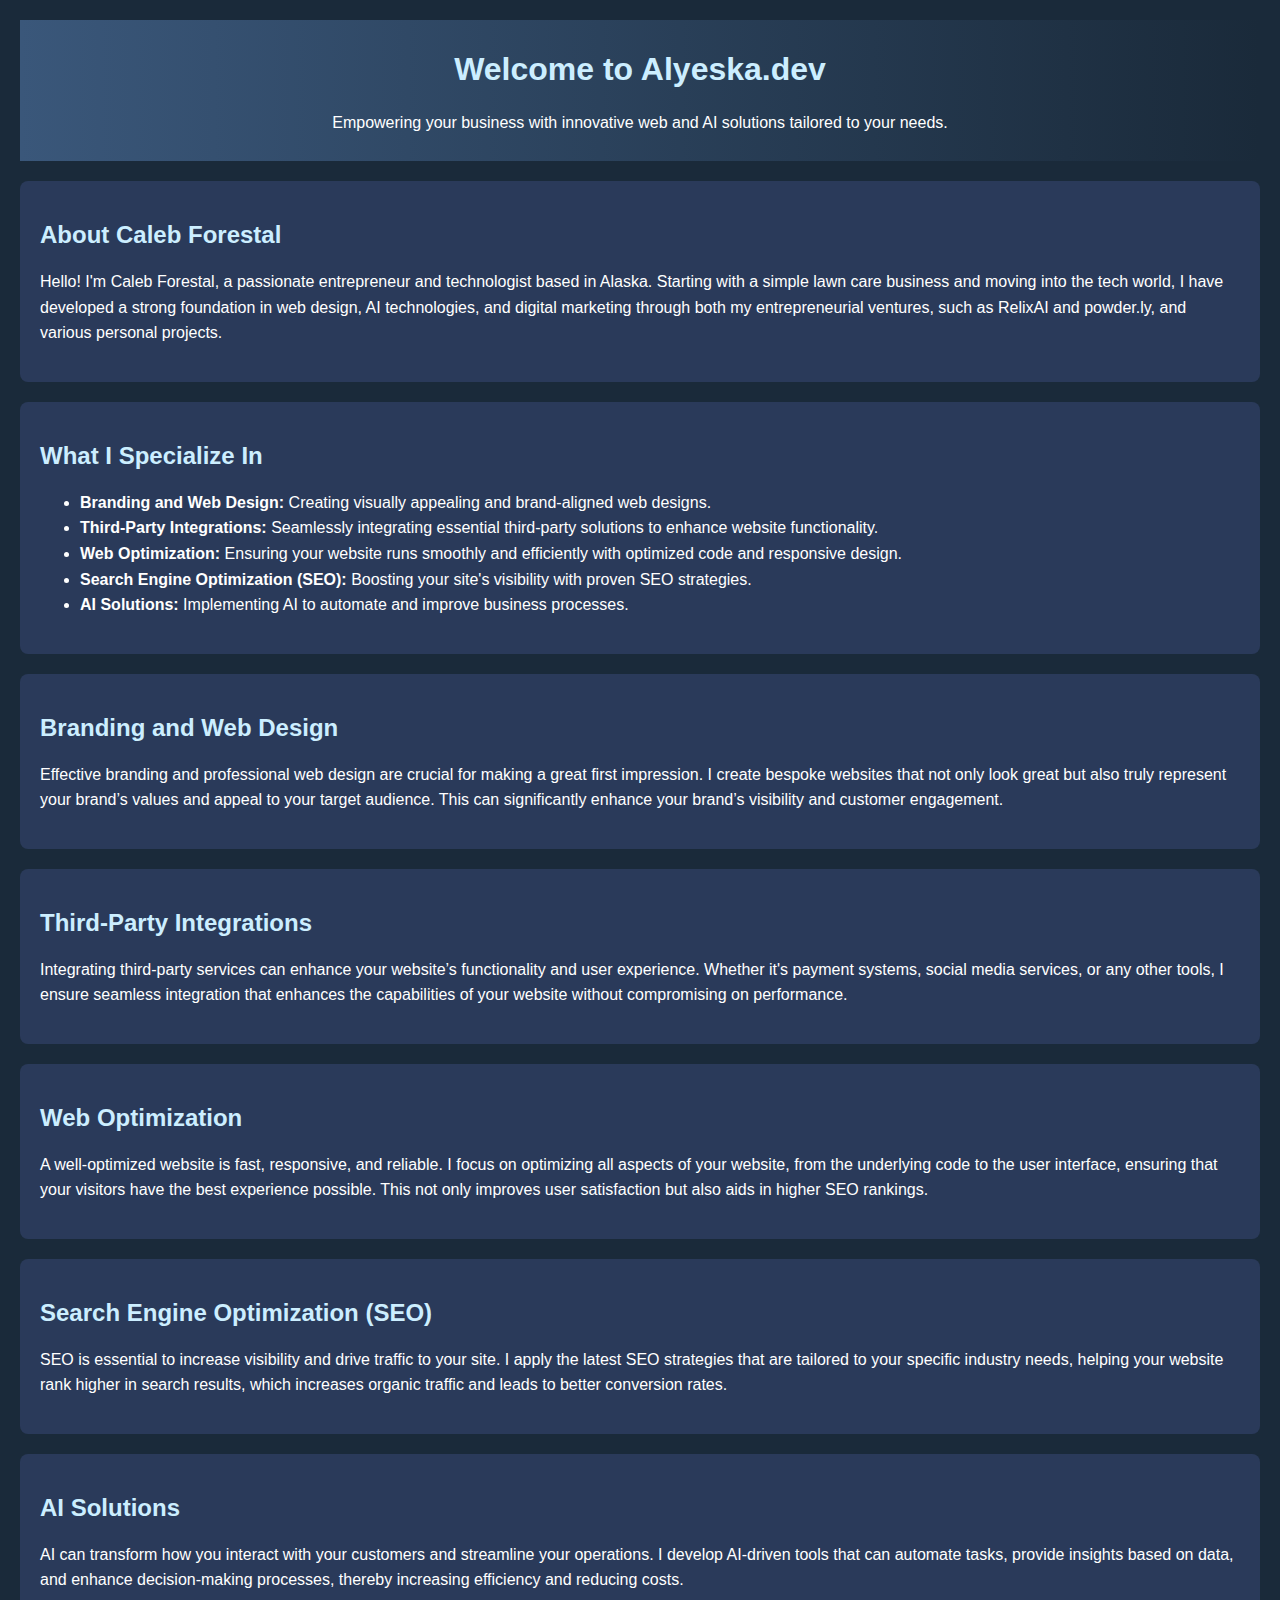
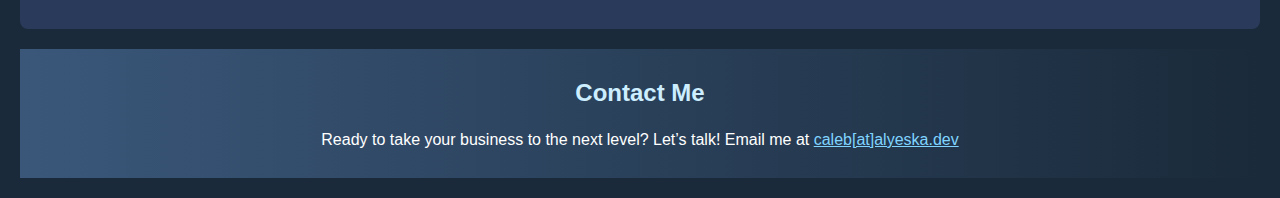
<file: index.html>
<!DOCTYPE html>
<html lang="en">

<head>
    <meta charset="UTF-8">
    <meta name="viewport" content="width=device-width, initial-scale=1.0">

    <link rel="apple-touch-icon" sizes="180x180" href="/img/apple-touch-icon.png">
    <link rel="icon" type="image/png" sizes="32x32" href="/img/favicon-32x32.png">
    <link rel="icon" type="image/png" sizes="16x16" href="/img/favicon-16x16.png">
    <link rel="shortcut icon" href="/img/favicon.ico">
    <link rel="manifest" href="/site.webmanifest">
    <meta name="description"
        content="Caleb Forestal - Specializing in Web Development, AI Integrations, and Practical Business Structure Insights in Alaska.">
    <meta name="keywords"
        content="Caleb Forestal, Alyeska.dev, Web Development, AI Integration, Business Consulting, Entrepreneur, Alaska">
    <title>Caleb Forestal</title>
    

    <!-- <meta name="robots" content="index, follow"> -->
    <!-- <link rel="stylesheet" href="/style.css"> -->
    <!-- <meta name="theme-color" content="#2A3A5A"> -->
    <!-- <meta name="language" content="English"> -->
    <!-- <meta http-equiv="Content-Security-Policy" content="default-src 'self';"> -->

    <!-- <meta property="og:title" content="Caleb Forestal | Alyeska.dev">
    <meta property="og:description" content="Empowering your business with innovative web and AI solutions from Alaska.">
    <meta property="og:image" content="public/social-share-image.png">
    <meta property="og:url" content="https://alyeska.dev">
    <meta property="og:type" content="website">
    <meta property="og:site_name" content="Alyeska.dev">

    <meta name="twitter:card" content="summary_large_image">
    <meta name="twitter:creator" content="@CalebForestal">
    <meta name="twitter:title" content="Caleb Forestal | Alyeska.dev">
    <meta name="twitter:description" content="Empowering your business with innovative web and AI solutions from Alaska.">
    <meta name="twitter:image" content="public/social-share-image.png"> -->

    <style>
        body {
            font-family: 'Arial', sans-serif;
            color: #ffffff;
            background-color: #1a2a3a;
            margin: 0;
            padding: 20px;
            font-size: 16px;
        }

        header,
        footer {
            background: linear-gradient(to right, #3a577a, #1a2a3a);
            padding: 10px 20px;
            text-align: center;
        }

        section {
            background-color: #2a3a5a;
            margin: 20px 0;
            padding: 20px;
            border-radius: 8px;
        }

        h1,
        h2 {
            color: #cceeff;
        }

        p,
        li {
            line-height: 1.6;
        }

        a {
            color: #80d4ff;
        }
    </style>

    <!-- Google tag (gtag.js) -->
    <script async src="https://www.googletagmanager.com/gtag/js?id=G-668FSQRT3T"></script>
    <script>
        window.dataLayer = window.dataLayer || [];
        function gtag() { dataLayer.push(arguments); }
        gtag('js', new Date());

        gtag('config', 'G-668FSQRT3T');
    </script>
</head>

<body>
    <header>
        <h1>Welcome to Alyeska.dev</h1>
        <p>Empowering your business with innovative web and AI solutions tailored to your needs.</p>
    </header>

    <!-- <nav>
        <ul>
            <li><a href="#about">About Me</a></li>
            <li><a href="#services">Services</a></li>
            <li><a href="#contact">Contact</a></li>
        </ul>
    </nav> -->

    <section id="about">
        <h2>About Caleb Forestal</h2>
        <p>Hello! I'm Caleb Forestal, a passionate entrepreneur and technologist based in Alaska. Starting with a simple
            lawn care business and moving into the tech world, I have developed a strong foundation in web design, AI
            technologies, and digital marketing through both my entrepreneurial ventures, such as RelixAI and powder.ly,
            and various personal projects.</p>
    </section>

    <section id="services">
        <h2>What I Specialize In</h2>
        <ul>
            <li><strong>Branding and Web Design:</strong> Creating visually appealing and brand-aligned web designs.
            </li>
            <li><strong>Third-Party Integrations:</strong> Seamlessly integrating essential third-party solutions to
                enhance website functionality.</li>
            <li><strong>Web Optimization:</strong> Ensuring your website runs smoothly and efficiently with optimized
                code and responsive design.</li>
            <li><strong>Search Engine Optimization (SEO):</strong> Boosting your site's visibility with proven SEO
                strategies.</li>
            <li><strong>AI Solutions:</strong> Implementing AI to automate and improve business processes.</li>
        </ul>
    </section>

    <section id="branding">
        <h2>Branding and Web Design</h2>
        <p>Effective branding and professional web design are crucial for making a great first impression. I create
            bespoke websites that not only look great but also truly represent your brand’s values and appeal to your
            target audience. This can significantly enhance your brand’s visibility and customer engagement.</p>
    </section>

    <section id="integrations">
        <h2>Third-Party Integrations</h2>
        <p>Integrating third-party services can enhance your website’s functionality and user experience. Whether it's
            payment systems, social media services, or any other tools, I ensure seamless integration that enhances the
            capabilities of your website without compromising on performance.</p>
    </section>

    <section id="optimization">
        <h2>Web Optimization</h2>
        <p>A well-optimized website is fast, responsive, and reliable. I focus on optimizing all aspects of your
            website, from the underlying code to the user interface, ensuring that your visitors have the best
            experience possible. This not only improves user satisfaction but also aids in higher SEO rankings.</p>
    </section>

    <section id="seo">
        <h2>Search Engine Optimization (SEO)</h2>
        <p>SEO is essential to increase visibility and drive traffic to your site. I apply the latest SEO strategies
            that are tailored to your specific industry needs, helping your website rank higher in search results, which
            increases organic traffic and leads to better conversion rates.</p>
    </section>

    <section id="ai">
        <h2>AI Solutions</h2>
        <p>AI can transform how you interact with your customers and streamline your operations. I develop AI-driven
            tools that can automate tasks, provide insights based on data, and enhance decision-making processes,
            thereby increasing efficiency and reducing costs.</p>
    </section>

    <footer id="contact">
        <h2>Contact Me</h2>
        <p>Ready to take your business to the next level? Let’s talk! Email me at <a
                href="mailto:caleb@alyeska.dev">caleb[at]alyeska.dev</a></p>
    </footer>
</body>

</html>
</file>
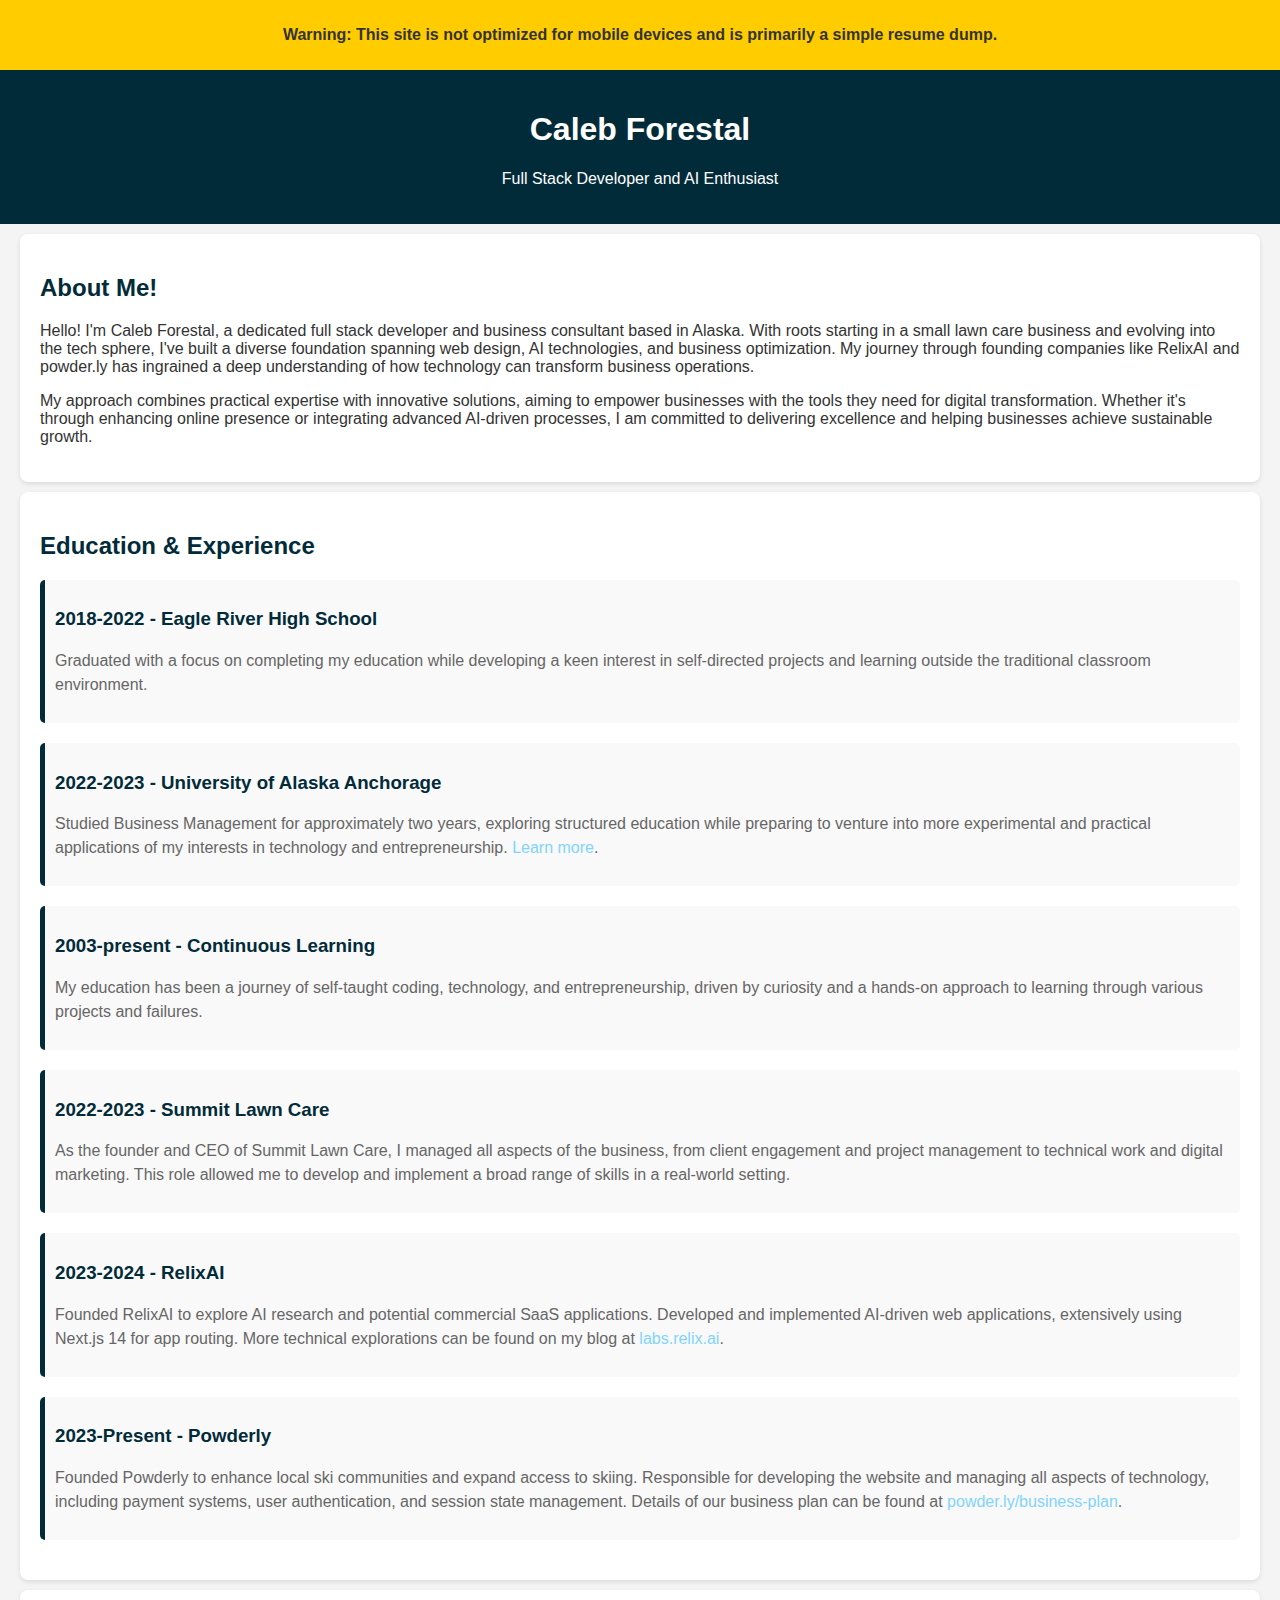
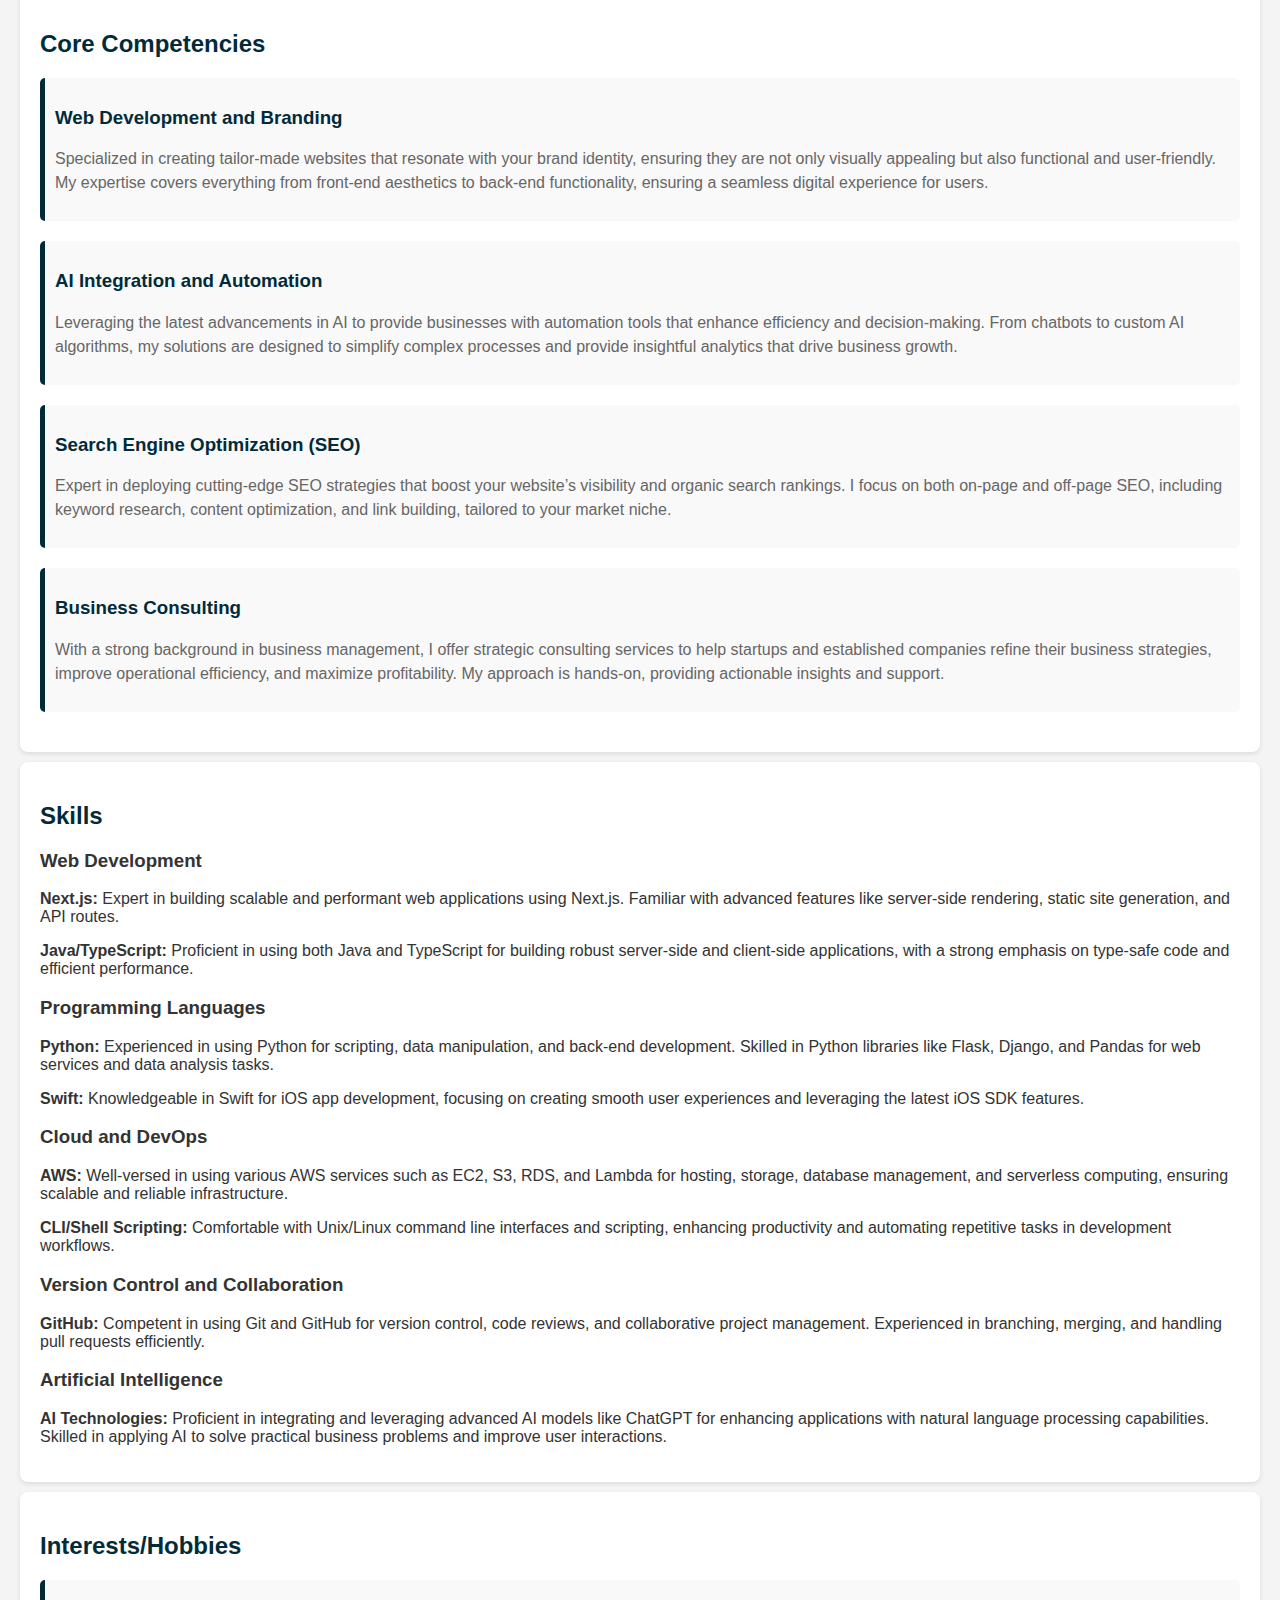
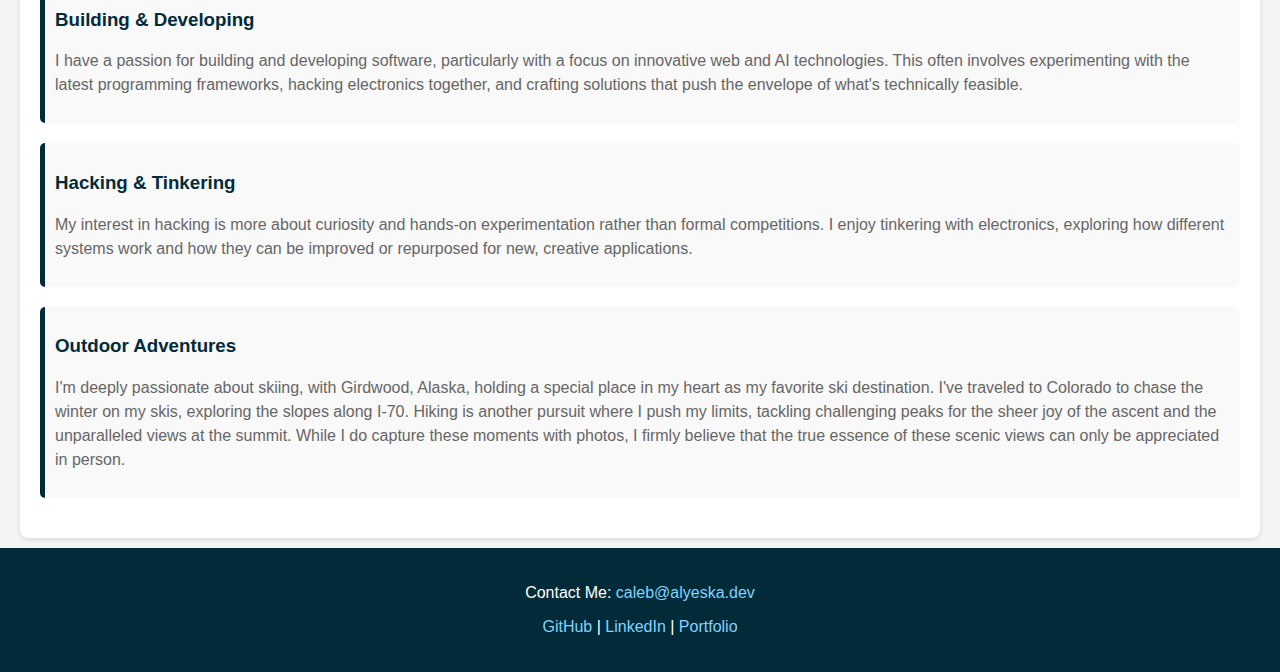
<file: portfolio/index.html>
<!DOCTYPE html>
<html lang="en">

<head>
    <meta charset="UTF-8">
    <meta name="viewport" content="width=device-width, initial-scale=1.0">
    <title>Caleb Forestal - Portfolio</title>
    <style>
        body {
            font-family: 'Arial', sans-serif;
            margin: 0;
            padding: 0;
            background-color: #f4f4f4;
            color: #333;
        }

        header,
        footer {
            background-color: #022b3a;
            color: white;
            padding: 20px;
            text-align: center;
        }

        .warning {
            background-color: #ffcc00;
            color: #333;
            font-weight: bold;
            padding: 10px;
            text-align: center;
        }

        section {
            padding: 20px;
            margin: 10px 20px;
            background: white;
            border-radius: 8px;
            box-shadow: 0 2px 5px rgba(0, 0, 0, 0.1);
            transition: transform 0.3s ease-in-out;
        }

        section:hover {
            transform: translateY(-5px);
            box-shadow: 0 5px 15px rgba(0, 0, 0, 0.2);
        }

        a {
            color: #1a8cd8;
            text-decoration: none;
        }

        a:hover {
            text-decoration: underline;
        }

        h1 {
            color: white;
        }

        h2 {
            color: #022b3a;
        }

        .hobby {
            margin-bottom: 20px;
            padding: 10px;
            background-color: #f9f9f9;
            border-left: 5px solid #022b3a;
            border-radius: 5px;
        }

        .hobby h3 {
            color: #022b3a;
        }

        .hobby p {
            font-size: 16px;
            line-height: 1.5;
            color: #666;
        }

        .skills div {
            background: #33415c;
            padding: 15px;
            border-radius: 5px;
            margin-bottom: 10px;
            transition: all 0.3s ease-in-out;
        }

        .skills div:hover {
            background: #405d7d;
            box-shadow: 0 5px 15px rgba(0, 0, 0, 0.2);
        }

        .skills h3 {
            color: #cceeff;
        }

        .skills p {
            font-size: 14px;
            color: #f0f0f0;
            line-height: 1.8;
        }

        .timeline {
            background-color: #2a3a5a;
            border-radius: 10px;
            padding: 20px;
            margin-top: 20px;
        }

        .timeline-item {
            background: #1e2f44;
            border-left: 5px solid #80d4ff;
            padding: 10px 20px;
            margin-bottom: 10px;
            border-radius: 5px;
        }

        .timeline-item h3 {
            color: #cceeff;
        }

        .timeline-item p {
            font-size: 14px;
            color: #f0f0f0;
            line-height: 1.7;
        }

        a {
            color: #80d4ff;
            text-decoration: none;
        }

        a:hover {
            text-decoration: underline;
        }




        @media (max-width: 768px) {

            body,
            header,
            footer,
            .warning {
                padding: 10px;
            }

            header h1,
            footer p {
                font-size: 18px;
            }

            section {
                margin: 10px 5px;
            }

            .hobby {
                padding: 5px;
                margin-bottom: 10px;
            }

            .hobby h3 {
                font-size: 16px;
            }

            .hobby p {
                font-size: 14px;
            }
        }
    </style>
</head>

<body>
    <div class="warning">
        <p>Warning: This site is not optimized for mobile devices and is primarily a simple resume dump.</p>
    </div>

    <header>
        <h1>Caleb Forestal</h1>
        <p>Full Stack Developer and AI Enthusiast</p>
    </header>

    <!-- <section id="about">
        <h2>About Me</h2>
        <p>I am a web developer and SEO specialist with over 5 years of experience, a degree in web development, and a
            strong background in computer science. Passionate about creating intuitive, beautiful websites and staying
            on the cutting edge of technology.</p>
    </section> -->

    <section id="about">
        <h2>About Me!</h2>
        <p>Hello! I'm Caleb Forestal, a dedicated full stack developer and business consultant based in Alaska. With
            roots starting in a small lawn care business and evolving into the tech sphere, I've built a diverse
            foundation spanning web design, AI technologies, and business optimization. My journey through founding
            companies like RelixAI and powder.ly has ingrained a deep understanding of how technology can transform
            business operations.</p>
        <p>My approach combines practical expertise with innovative solutions, aiming to empower businesses with the
            tools they need for digital transformation. Whether it's through enhancing online presence or integrating
            advanced AI-driven processes, I am committed to delivering excellence and helping businesses achieve
            sustainable growth.</p>
    </section>

    <section id="education-experience">
        <h2>Education & Experience</h2>
        <!-- <div class="timeline"> -->
            <div class="hobby">
                <h3>2018-2022 - Eagle River High School</h3>
                <p>Graduated with a focus on completing my education while developing a keen interest in self-directed projects and learning outside the traditional classroom environment.</p>
            </div>
            <div class="hobby">
                <h3>2022-2023 - University of Alaska Anchorage</h3>
                <p>Studied Business Management for approximately two years, exploring structured education while preparing to venture into more experimental and practical applications of my interests in technology and entrepreneurship. <a href="https://uaa.alaska.edu">Learn more</a>.</p>
            </div>
            <div class="hobby">
                <h3>2003-present - Continuous Learning</h3>
                <p>My education has been a journey of self-taught coding, technology, and entrepreneurship, driven by curiosity and a hands-on approach to learning through various projects and failures.</p>
            </div>
            <div class="hobby">
                <h3>2022-2023 - Summit Lawn Care</h3>
                <p>As the founder and CEO of Summit Lawn Care, I managed all aspects of the business, from client engagement and project management to technical work and digital marketing. This role allowed me to develop and implement a broad range of skills in a real-world setting.</p>
            </div>
            <div class="hobby">
                <h3>2023-2024 - RelixAI</h3>
                <p>Founded RelixAI to explore AI research and potential commercial SaaS applications. Developed and implemented AI-driven web applications, extensively using Next.js 14 for app routing. More technical explorations can be found on my blog at <a href="https://labs.relix.ai">labs.relix.ai</a>.</p>
            </div>
            <div class="hobby">
                <h3>2023-Present - Powderly</h3>
                <p>Founded Powderly to enhance local ski communities and expand access to skiing. Responsible for developing the website and managing all aspects of technology, including payment systems, user authentication, and session state management. Details of our business plan can be found at <a href="https://powder.ly/business-plan">powder.ly/business-plan</a>.</p>
            </div>
        <!-- </div> -->
    </section>
    

    <section id="skills">
        <h2>Core Competencies</h2>
        <div class="hobby">
            <h3>Web Development and Branding</h3>
            <p>Specialized in creating tailor-made websites that resonate with your brand identity, ensuring they are
                not only visually appealing but also functional and user-friendly. My expertise covers everything from
                front-end aesthetics to back-end functionality, ensuring a seamless digital experience for users.</p>
        </div>
        <div class="hobby">
            <h3>AI Integration and Automation</h3>
            <p>Leveraging the latest advancements in AI to provide businesses with automation tools that enhance
                efficiency and decision-making. From chatbots to custom AI algorithms, my solutions are designed to
                simplify complex processes and provide insightful analytics that drive business growth.</p>
        </div>
        <div class="hobby">
            <h3>Search Engine Optimization (SEO)</h3>
            <p>Expert in deploying cutting-edge SEO strategies that boost your website’s visibility and organic search
                rankings. I focus on both on-page and off-page SEO, including keyword research, content optimization,
                and link building, tailored to your market niche.</p>
        </div>
        <div class="hobby">
            <h3>Business Consulting</h3>
            <p>With a strong background in business management, I offer strategic consulting services to help startups
                and established companies refine their business strategies, improve operational efficiency, and maximize
                profitability. My approach is hands-on, providing actionable insights and support.</p>
        </div>
    </section>


    <section id="skills">
        <h2>Skills</h2>
        <div>
            <h3>Web Development</h3>
            <p><strong>Next.js:</strong> Expert in building scalable and performant web applications using Next.js.
                Familiar with advanced features like server-side rendering, static site generation, and API routes.</p>
            <p><strong>Java/TypeScript:</strong> Proficient in using both Java and TypeScript for building robust
                server-side and client-side applications, with a strong emphasis on type-safe code and efficient
                performance.</p>
        </div>
        <div>
            <h3>Programming Languages</h3>
            <p><strong>Python:</strong> Experienced in using Python for scripting, data manipulation, and back-end
                development. Skilled in Python libraries like Flask, Django, and Pandas for web services and data
                analysis tasks.</p>
            <p><strong>Swift:</strong> Knowledgeable in Swift for iOS app development, focusing on creating smooth user
                experiences and leveraging the latest iOS SDK features.</p>
        </div>
        <div>
            <h3>Cloud and DevOps</h3>
            <p><strong>AWS:</strong> Well-versed in using various AWS services such as EC2, S3, RDS, and Lambda for
                hosting, storage, database management, and serverless computing, ensuring scalable and reliable
                infrastructure.</p>
            <p><strong>CLI/Shell Scripting:</strong> Comfortable with Unix/Linux command line interfaces and scripting,
                enhancing productivity and automating repetitive tasks in development workflows.</p>
        </div>
        <div>
            <h3>Version Control and Collaboration</h3>
            <p><strong>GitHub:</strong> Competent in using Git and GitHub for version control, code reviews, and
                collaborative project management. Experienced in branching, merging, and handling pull requests
                efficiently.</p>
        </div>
        <div>
            <h3>Artificial Intelligence</h3>
            <p><strong>AI Technologies:</strong> Proficient in integrating and leveraging advanced AI models like
                ChatGPT for enhancing applications with natural language processing capabilities. Skilled in applying AI
                to solve practical business problems and improve user interactions.</p>
        </div>
    </section>


    <section id="interests">
        <h2>Interests/Hobbies</h2>
        <div class="hobby">
            <h3>Building & Developing</h3>
            <p>I have a passion for building and developing software, particularly with a focus on innovative web and AI technologies. This often involves experimenting with the latest programming frameworks, hacking electronics together, and crafting solutions that push the envelope of what's technically feasible.</p>
        </div>
        <div class="hobby">
            <h3>Hacking & Tinkering</h3>
            <p>My interest in hacking is more about curiosity and hands-on experimentation rather than formal competitions. I enjoy tinkering with electronics, exploring how different systems work and how they can be improved or repurposed for new, creative applications.</p>
        </div>
        <div class="hobby">
            <h3>Outdoor Adventures</h3>
            <p>I'm deeply passionate about skiing, with Girdwood, Alaska, holding a special place in my heart as my favorite ski destination. I've traveled to Colorado to chase the winter on my skis, exploring the slopes along I-70. Hiking is another pursuit where I push my limits, tackling challenging peaks for the sheer joy of the ascent and the unparalleled views at the summit. While I do capture these moments with photos, I firmly believe that the true essence of these scenic views can only be appreciated in person.</p>
        </div>
    </section>
    


    <footer>
        <p>Contact Me: <a href="mailto:caleb@alyeska.dev">caleb@alyeska.dev</a></p>
        <p><a href="https://github.com/calebrlx">GitHub</a> | <a
                href="https://www.linkedin.com/in/calebforestal/">LinkedIn</a> | <a
                href="https://alyeska.dev">Portfolio</a></p>
    </footer>
</body>

</html>
</file>
